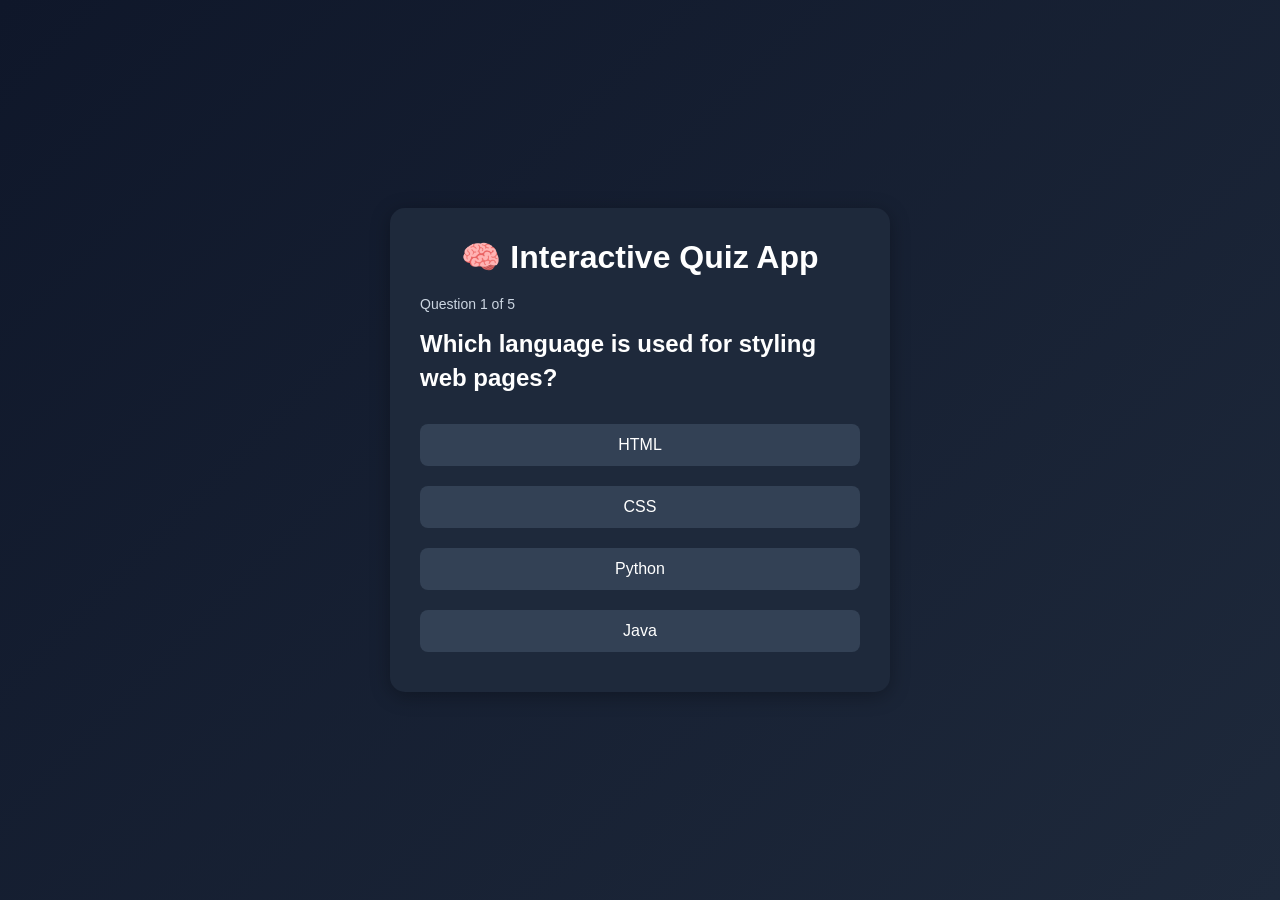
<file: index.html>
<!DOCTYPE html>
<html lang="en">
<head>
  <meta charset="UTF-8" />
  <meta name="viewport" content="width=device-width, initial-scale=1.0" />
  <title>Interactive Quiz App</title>
  <link rel="stylesheet" href="style.css" />
</head>
<body>

  <div class="quiz-container">

    <h1>🧠 Interactive Quiz App</h1>

    <div id="progress"></div>

    <h2 id="question">Question Loading...</h2>

    <div id="answer-buttons"></div>

    <button id="next-btn">Next</button>

  </div>

  <script src="script.js"></script>
</body>
</html>
</file>
<file: style.css>
* {
  margin: 0;
  padding: 0;
  box-sizing: border-box;
  font-family: Arial, sans-serif;
}

body {
  background: linear-gradient(135deg, #0f172a, #1e293b);
  display: flex;
  justify-content: center;
  align-items: center;
  min-height: 100vh;
  color: white;
  padding: 20px;
}

.quiz-container {
  background: #1e293b;
  width: 100%;
  max-width: 500px;
  padding: 30px;
  border-radius: 15px;
  box-shadow: 0px 4px 20px rgba(0,0,0,0.3);
}

.quiz-container h1 {
  text-align: center;
  margin-bottom: 20px;
}

#progress {
  margin-bottom: 15px;
  font-size: 14px;
  color: #cbd5e1;
}

#question {
  margin-bottom: 20px;
  line-height: 1.4;
}

.btn {
  width: 100%;
  padding: 12px;
  margin: 10px 0;
  border: none;
  border-radius: 8px;
  background: #334155;
  color: white;
  font-size: 16px;
  cursor: pointer;
  transition: 0.3s;
}

.btn:hover {
  background: #475569;
}

.correct {
  background: #16a34a !important;
}

.wrong {
  background: #dc2626 !important;
}

#next-btn {
  margin-top: 15px;
  width: 100%;
  padding: 12px;
  border: none;
  border-radius: 8px;
  background: #2563eb;
  color: white;
  font-size: 16px;
  cursor: pointer;
  display: none;
  transition: 0.3s;
}

#next-btn:hover {
  background: #1d4ed8;
}

@media (max-width: 600px) {
  .quiz-container {
    padding: 20px;
  }

  .btn,
  #next-btn {
    font-size: 14px;
  }
}
</file>
